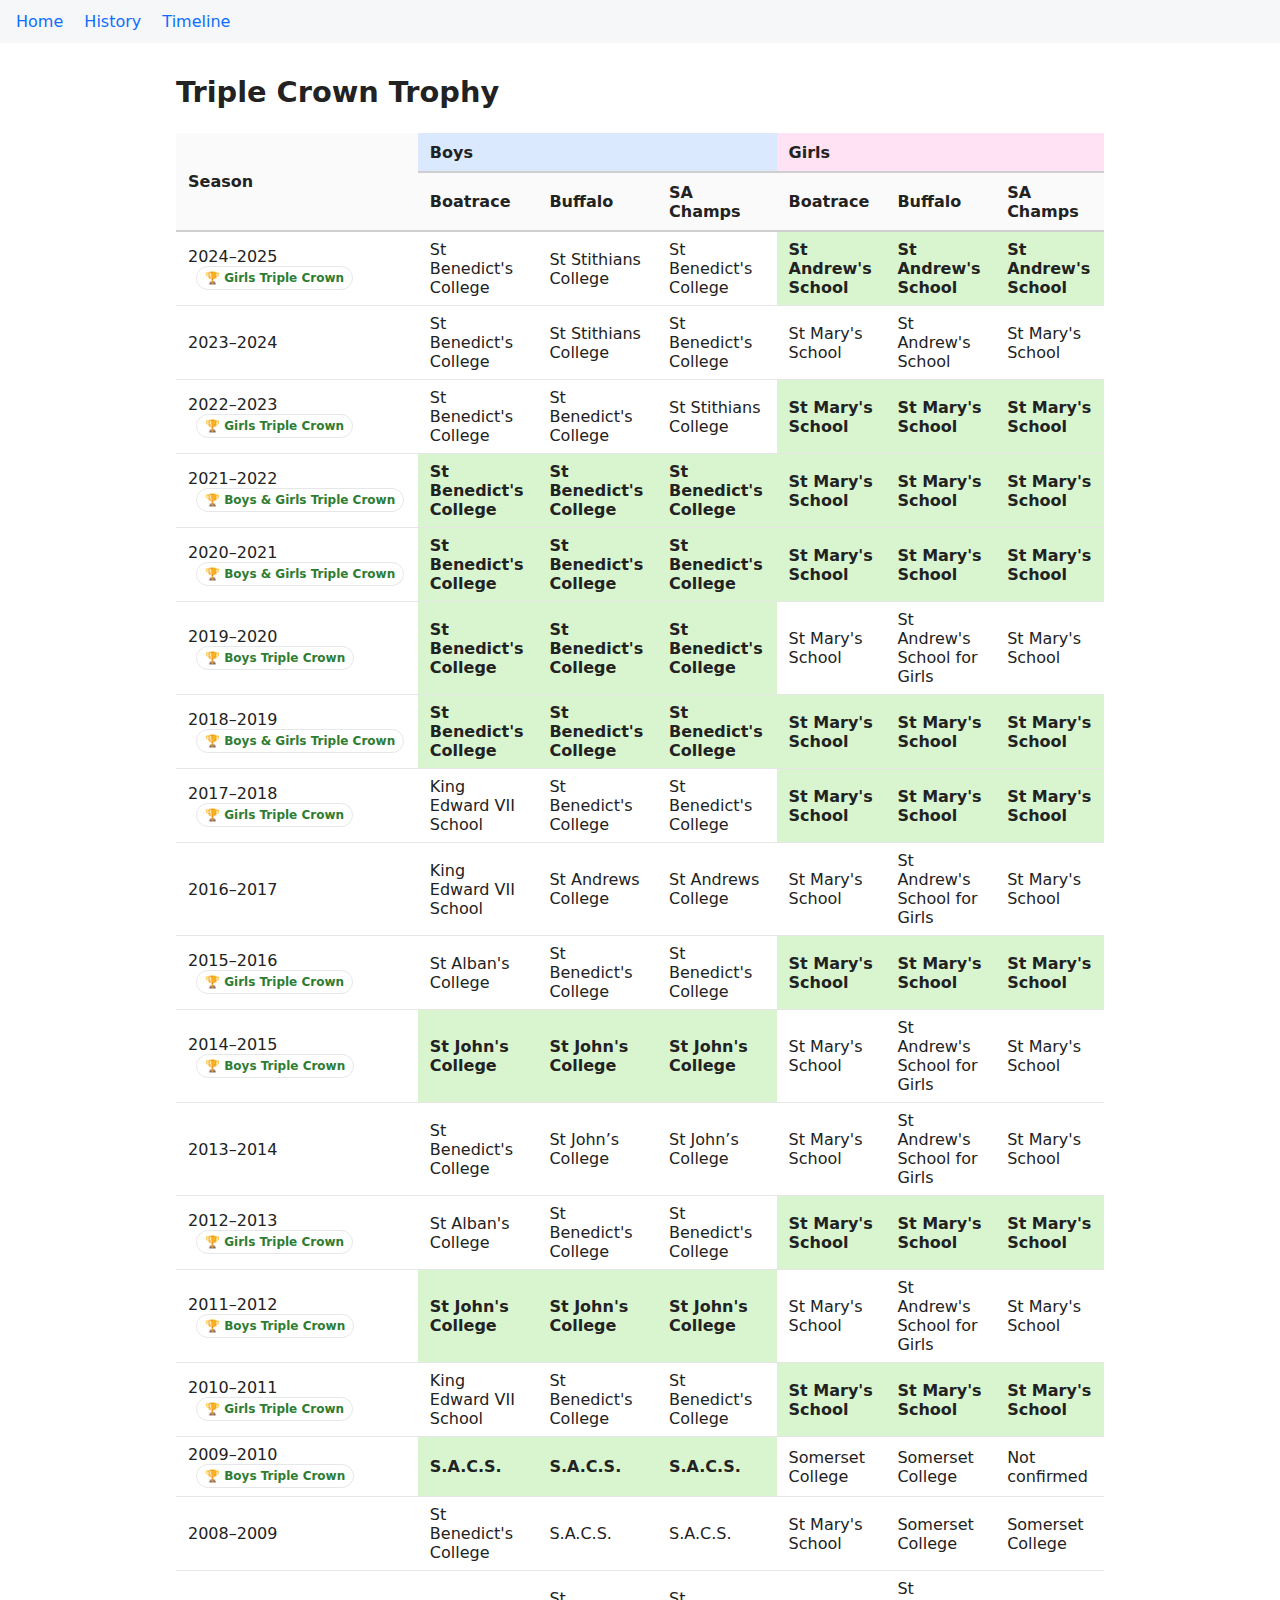
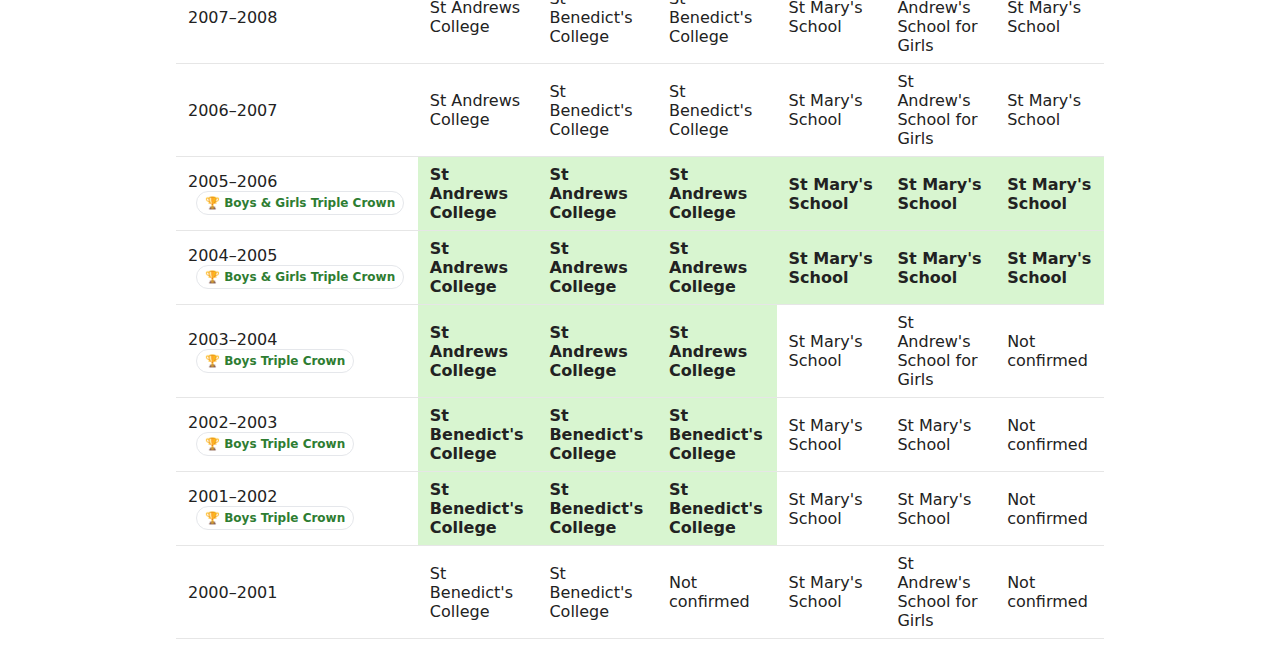
<file: index.html>
﻿<!DOCTYPE html>
<html lang="en">
<head>
    <meta charset="UTF-8">
    <title>Triple Crown - SA School Rowing</title>
    <link rel="stylesheet" href="styles/style.css">
</head>
<body>
    <nav>
        <a href="index.html">Home</a>
        <a href="pages/history.html">History</a>
        <a href="timeline.html">Timeline</a>
    </nav>
    <main>
        <h1>Triple Crown Trophy</h1>
        <!--
       <p>
           The Triple Crown is the highest honour in South African school rowing, awarded only to a crew that wins
           Boatrace, Buffalo, and SA Champs in the same season. It is not defined by a single standout moment, but by
           consistency, composure, and the ability to perform under pressure, again and again.
       </p>

       <p>
           After Boatrace, only one school remains in contention. From that point on, every race becomes a test of whether
           the crew can carry the weight of expectation. If they fall at Buffalo or SA Champs, the pursuit ends. The Triple
           Crown is never simply handed out — some seasons, it is not earned at all.
       </p>

       <p>
           Yet the story is shaped by every crew in the field. To stop a Triple Crown run — to stand firm when the stakes
           are highest — is an achievement in its own right. It may not appear on any trophy, but its impact is understood
           by everyone who rows.
       </p>

       <p>
           Ultimately, the Triple Crown celebrates excellence. It applies to both the Boys First Eight and the Girls First
           Quad, honouring crews who start strong, finish stronger, and hold their identity under challenge from the first
           stroke to the last.
       </p>


       <label for="filter">Filter by School:</label>
       <input id="filter" type="text" placeholder="e.g., St Benedicts" />
       -->
        <div id="status" aria-live="polite"></div>
        <section id="results"></section>
    </main>
    <script src="scripts/main.js" defer></script>
</body>
</html>
</file>
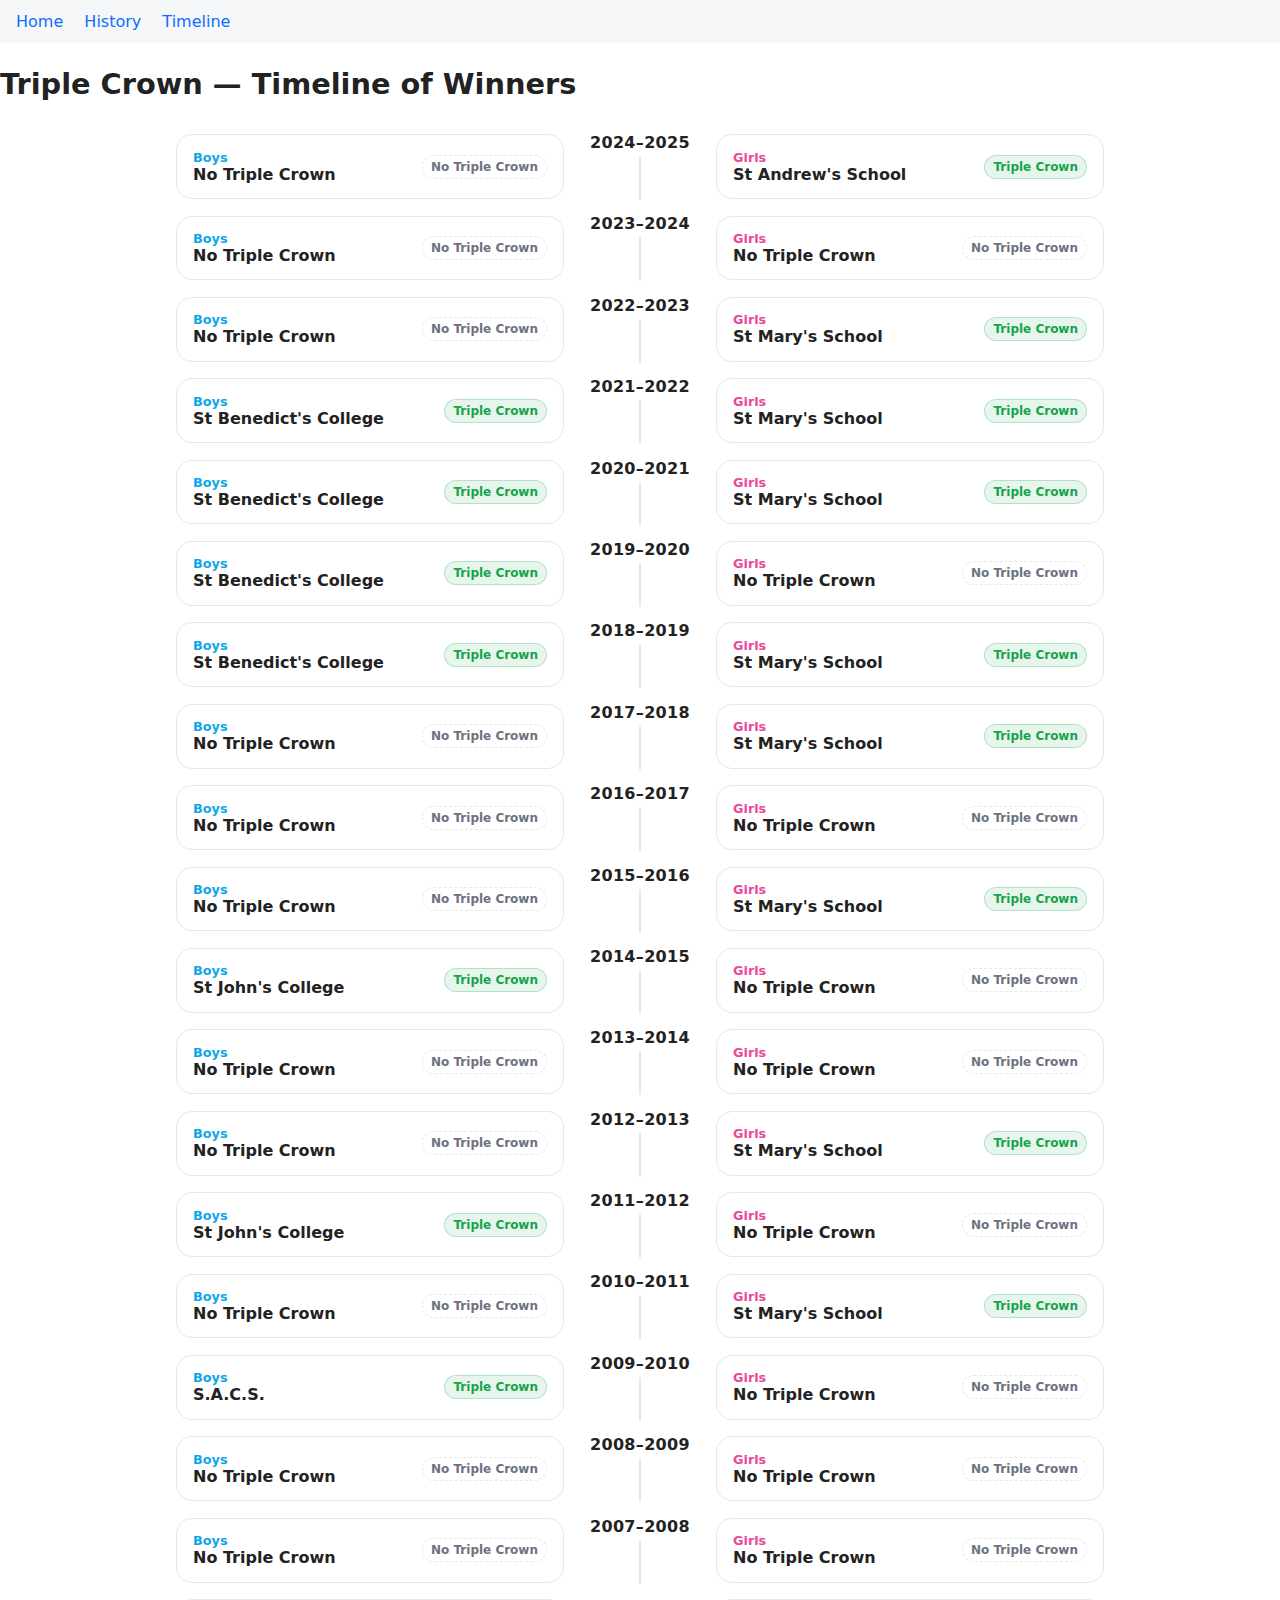
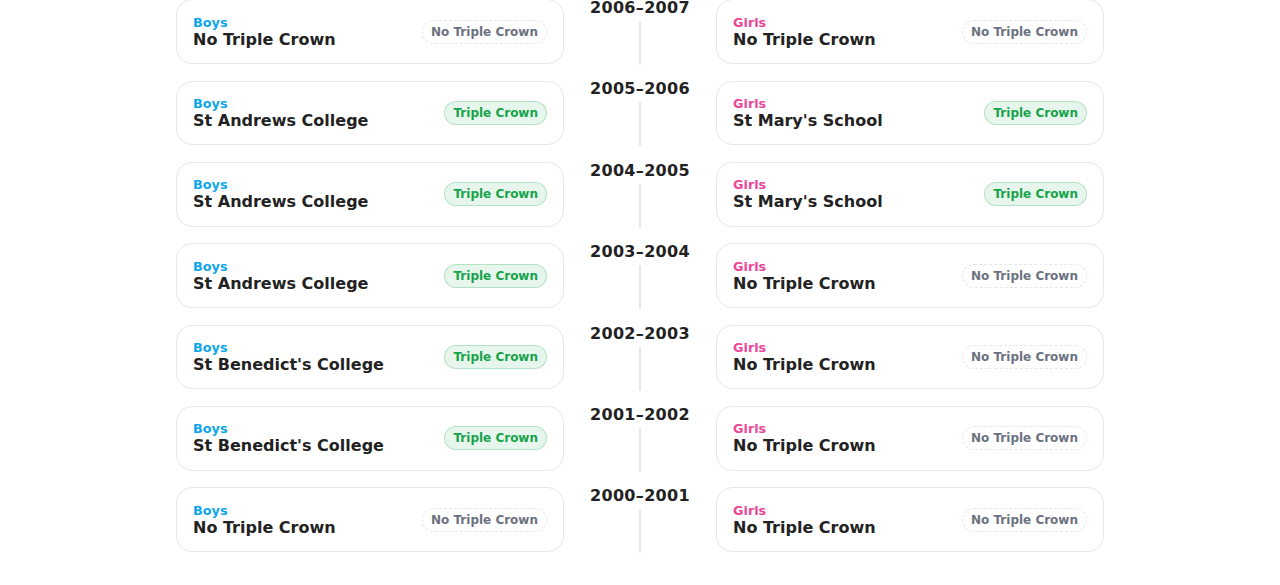
<file: timeline.html>
<!DOCTYPE html>
<html>
<head>
    <meta charset="UTF-8">
    <title>Triple Crown — Timeline</title>
    <link rel="stylesheet" href="styles/style.css">
</head>

<body>
<nav>
    <a href="index.html">Home</a>
    <a href="pages/history.html">History</a>
    <a href="timeline.html">Timeline</a>
</nav>

<header>
    <h1>Triple Crown — Timeline of Winners</h1>
</header>

<main>
    <section class="timeline" id="timeline"></section>
</main>

<!-- ✅ Load the external JS HERE -->
<script src="scripts/timeline.js"></script>

</body>
</html>
</file>
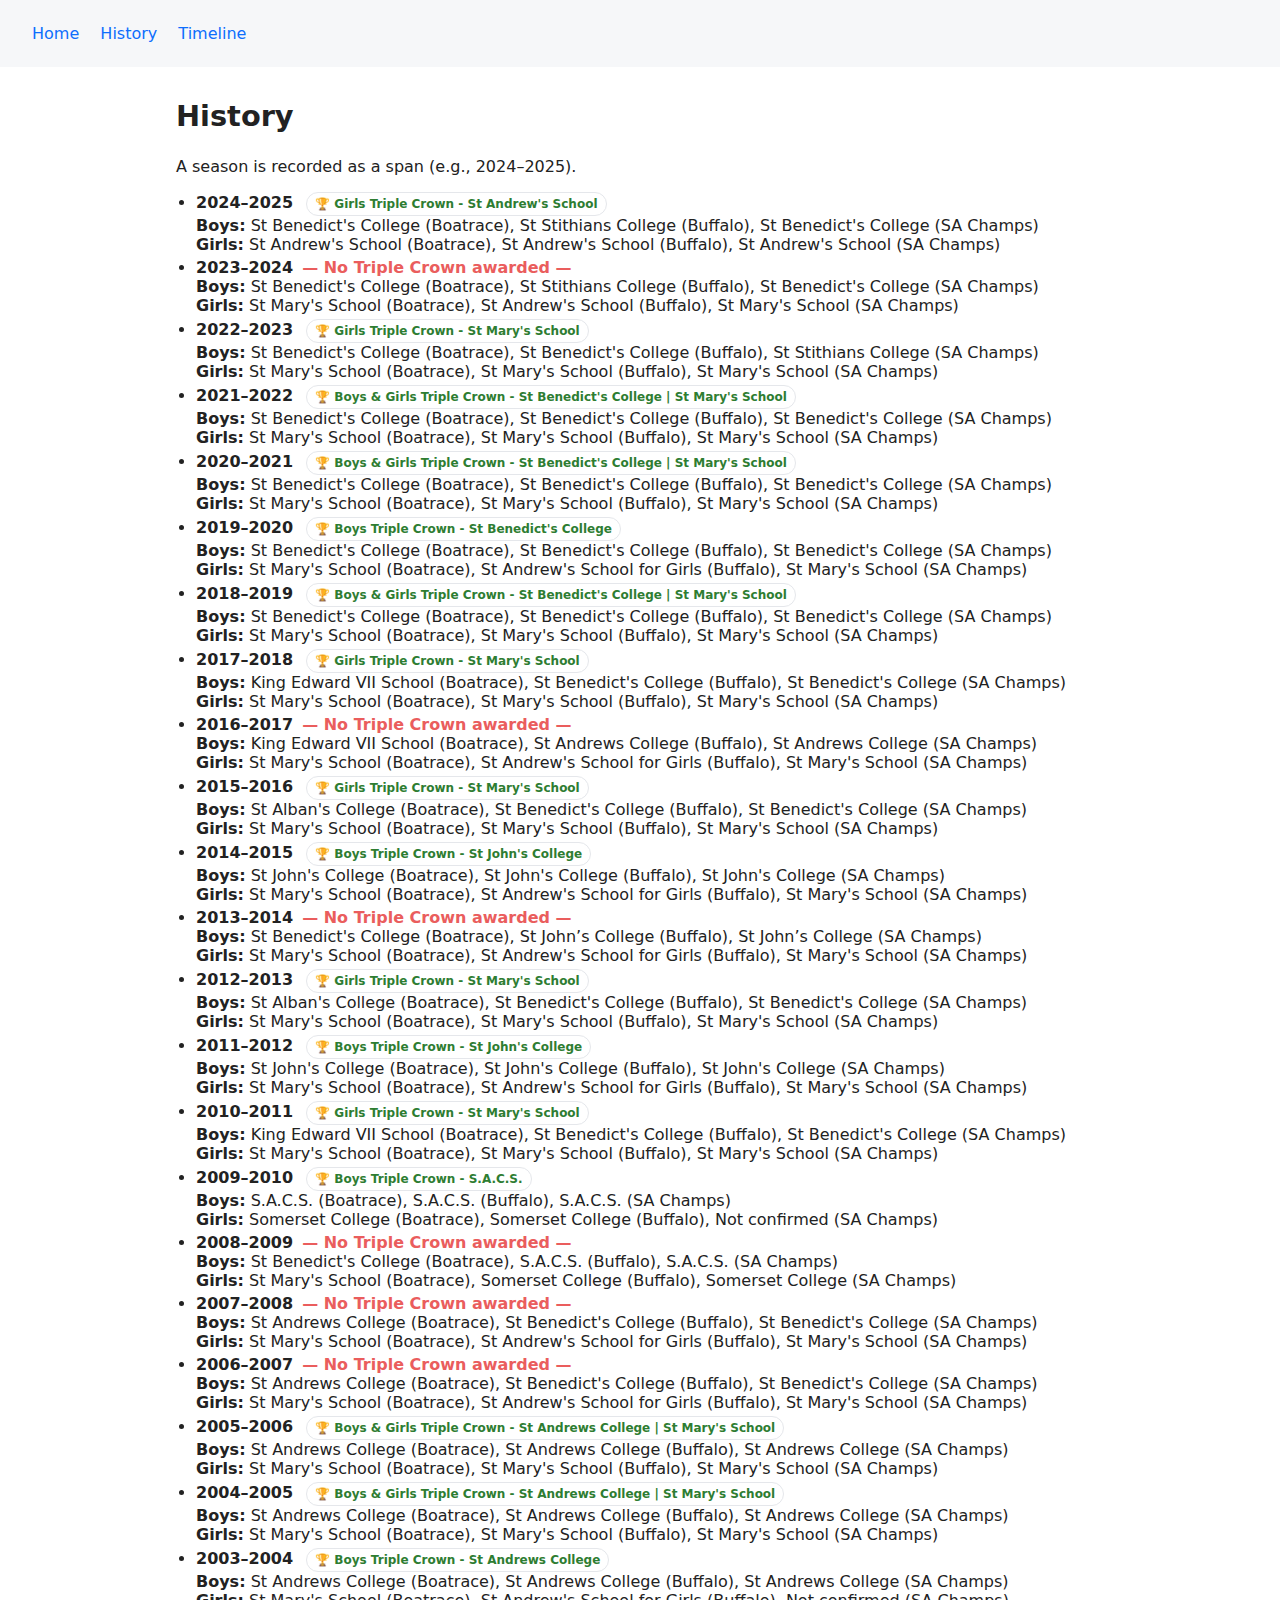
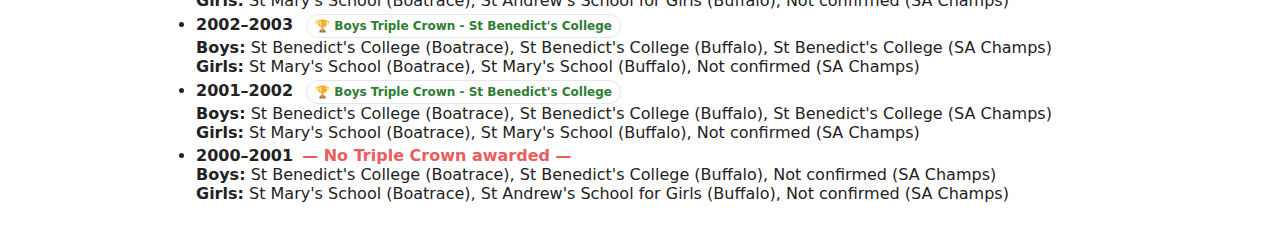
<file: pages/history.html>
﻿<!doctype html>
<html lang="en">
<head>
    <meta charset="utf-8" />
    <title>Triple Crown — History</title>
    <link rel="stylesheet" href="../styles/style.css">
</head>
<body>
<nav>
    <nav>
        <a href="../index.html">Home</a>
        <a href="history.html">History</a>
        <a href="../timeline.html">Timeline</a>
    </nav>
</nav>
<main>
    <h1>History</h1>
    <p>A season is recorded as a span (e.g., 2024–2025).</p>

    <div id="history-status" aria-live="polite"></div>
    <section id="history-list"></section>
</main>
<script src="../scripts/history.js" defer></script>
</body>
</html>
</file>
<file: styles/style.css>
﻿:root { --ink: #222; --accent: #0d6efd; --bg: #fff; --muted: #f6f7f9; }

* { box-sizing: border-box; }
html, body { margin: 0; padding: 0; font-family: system-ui, Segoe UI, Arial, sans-serif; color: var(--ink); background: var(--bg); }
main { max-width: 960px; margin: 2rem auto; padding: 0 1rem; }
h1 { margin: 1.5rem 0; font-size: 1.8rem; }
nav a { margin-right: 1rem; text-decoration: none; color: var(--accent); }
nav { background: var(--muted); padding: .75rem 1rem; }

tr.boys-triple td.boys,
tr.girls-triple td.girls {
    background: #d8f5d0;
    font-weight: 600;
}

.badge {
    color: #2e7d32;
    font-weight: 600;
    margin-left: 0.25rem;
}

.badgenowinner {
    color: #ea5d5d !important;
    font-weight: 600;
    margin-left: 0.25rem;
}


label[for="filter"] { display: inline-block; margin-top: .5rem; }
#filter { margin: .25rem 0 1rem; padding: .4rem .5rem; width: 100%; max-width: 360px; }

#history-list ul { padding-left: 1.25rem; }
#history-list li { margin: .25rem 0; }

#status, #history-status {
    margin: .5rem 0 1rem;
    font-size: 0.95rem;
    color: #666;
}

table {
    width: 100%;
    border-collapse: collapse;
}

thead th {
    padding: 0.6rem 0.75rem;
    background: #fafafa;
    border-bottom: 2px solid #cfcfcf;
    text-align: left;
}

.boys-header { background: #dbe9ff; font-weight: 600; }
.girls-header { background: #ffe2f3; font-weight: 600; }

tbody td {
    padding: 0.5rem 0.75rem;
}

tbody tr {
    border-bottom: 1px solid #e6e6e6; /* ← line between years */
}

tbody tr:hover {
    background: #f6faff; /* optional hover */
}

/* keep your existing winners highlighting; example below if needed */
.boys-triple td.boys,
.girls-triple td.girls {
    background: #e9f5e9; /* light green winner shading */
}

.badge {
    display: inline-block;
    margin-left: .5rem;
    font-size: .85rem;
}
/* Container for all rows */
.timeline{
    display:block;                 /* rows stack; each row is its own grid */
    margin: 1.25rem 0;
}

/* One row = 3 columns: Boys | Year | Girls */
.row{
    display:grid;
    grid-template-columns: 1fr 120px 1fr;
    align-items:center;
    gap:1rem;
    margin: .9rem 0;
}

@media (max-width: 720px){
    .row{ grid-template-columns: 1fr; }
}

/* Center column */
.yearcell{ text-align:center; }
.year{ font-weight:800; letter-spacing:.02em; }
.vr{ width:2px; height:44px; margin:.25rem auto 0; background:#e5e7eb; border-radius:1px; }

/* Side cells */
.side{
    background:#fff; border:1px solid #e5e7eb; border-radius:16px;
    padding:.9rem 1rem; display:flex; align-items:center; justify-content:space-between; gap:.75rem;
}
.name{ font-weight:700; }
.label{ font-size:.8rem; color:#6b7280; font-weight:600; }

/* Badges */
.badge{ font-size:.75rem; padding:.25rem .5rem; border-radius:999px; border:1px solid #e5e7eb; white-space:nowrap; }
.badge.win{ background:rgba(22,163,74,.1); border-color:rgba(22,163,74,.25); color:#16a34a; }
.badge.no{ background:#fff; border-style:dashed; color:#6b7280; }

/* Optional accent colours */
.boys .label{ color:#0ea5e9; }
.girls .label{ color:#ec4899; }
</file>
